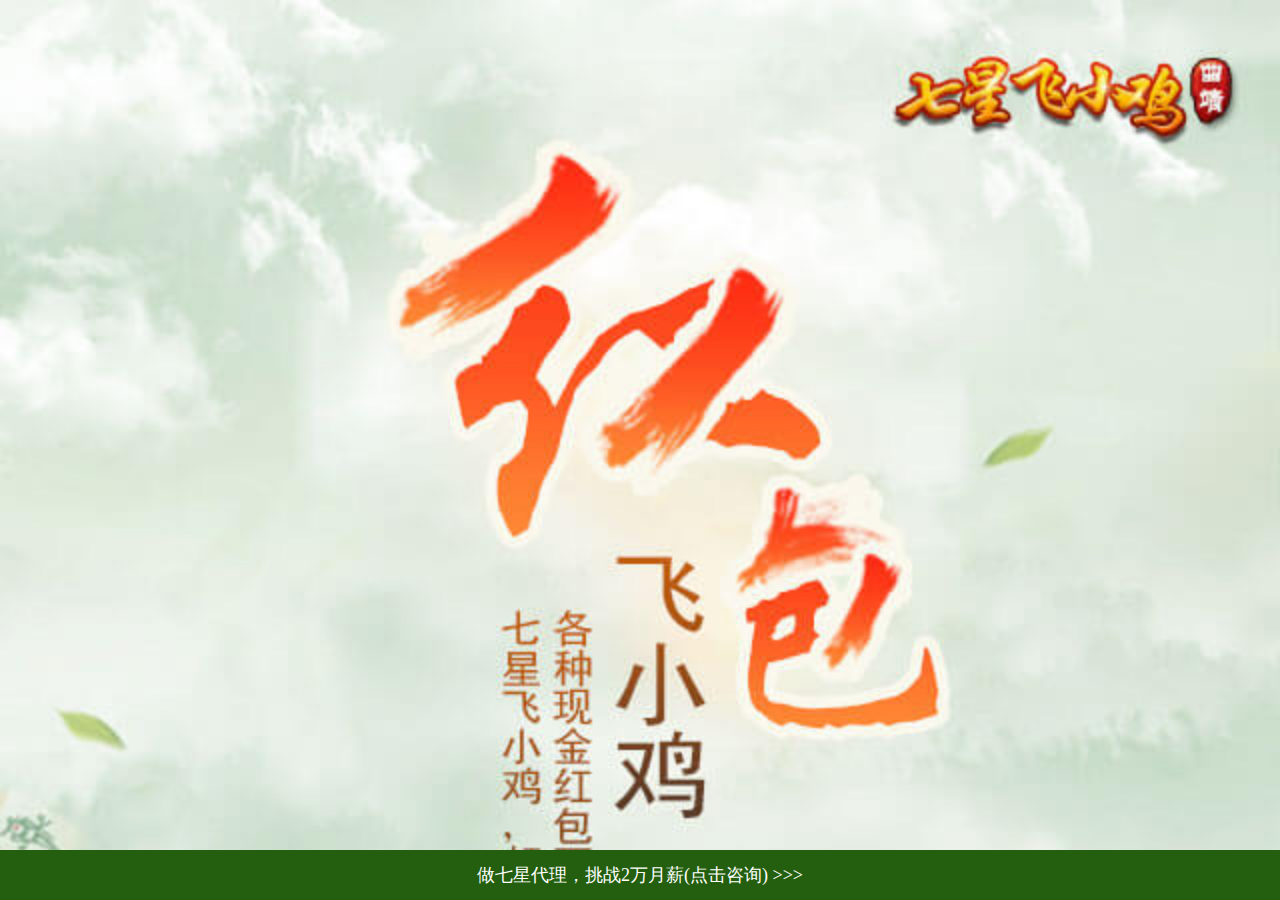
<file: fxj_download/index.html>
<!DOCTYPE html>
<html lang="en">

<head>
    <meta charset="UTF-8">
    <meta http-equiv="pragma" content="no-cache">
    <meta http-equiv="expires" content="0">
    <meta http-equiv="X-UA-Compatible" content="IE=edge,chrome=1">
    <meta name="viewport" content="initial-scale=1, maximum-scale=1, minimum-scale=1, user-scalable=no" />
    <meta name="apple-mobile-web-app-capable" content="yes" />
    <meta name="full-screen" content="yes">
    <meta name="x5-fullscreen" content="true">
    <meta name="browsermode" content="application">
    <meta name="x5-page-mode" content="app">
    <meta name="renderer" content="webkit">
    <META HTTP-EQUIV="Cache-Control" CONTENT="no-cache">
    <meta id="metaDescription" name="description" content="七星飞小鸡游戏下载">
    <meta name="keywords" content="七星飞小鸡游戏下载">
    <title>七星飞小鸡游戏下载</title>
    <link rel="stylesheet" href="css/style.css">
    <link rel="stylesheet" href="css/leaves.css" type="text/css" media="screen" charset="utf-8">
    <!-- 先引进sea.js -->
    <script src="js/sea.js" type="text/javascript" charset="utf-8"></script>
</head>

<body>
    <div class="main">
        <div class="btn page_xz"><img src="img/btn.png" alt="游戏下载"></div>
        <div id="leafContainer"></div>
        <a href="http://120.24.180.65/sy/down/fxj_agent//agentPage.html" class="agentLJ">做七星代理，挑战2万月薪(点击咨询)&nbsp;<span class='agentAni'>>>></span> </a>
    </div>
</body>
<script>
// 加载入口模块
seajs.use("indexa");
</script>

</html>
</file>
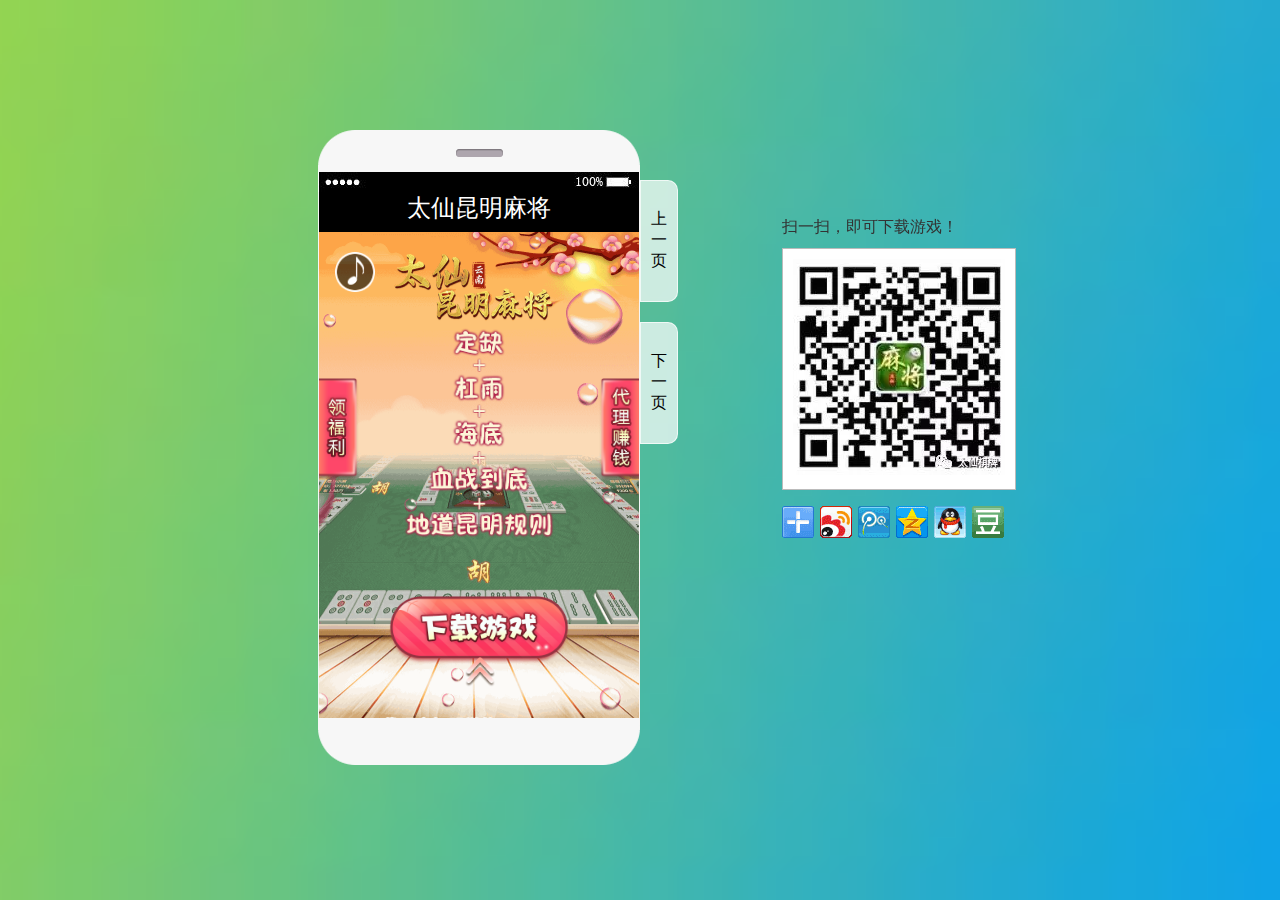
<file: tx_download/index.html>
<!doctype html>
<html lang="en">
    
    <head>
        <meta charset="UTF-8">
        <meta http-equiv="pragma" content="no-cache">
        <meta http-equiv="expires" content="0">
        <meta http-equiv="X-UA-Compatible" content="IE=edge,chrome=1">
        <meta id="metaDescription" name="description" content="太仙昆明麻将" />
        <meta name="keywords" content="太仙昆明麻将" />
        <META HTTP-EQUIV="Cache-Control" CONTENT="no-store, must-revalidate">
        <meta id="MobileViewport" name="viewport" content="width=320, initial-scale=1, maximum-scale=1, user-scalable=no"
        servergenerated="true">
        <meta name="apple-mobile-web-app-capable" content="yes" />
        <meta name="full-screen" content="yes">
        <meta name="x5-fullscreen" content="true">
        <meta name="browsermode" content="application">
        <meta name="x5-page-mode" content="app">
        <meta name="renderer" content="webkit">
        <title>
           微信约战~~这个“太仙昆明麻将”有点味！
        </title>
        <link rel="shortcut icon" href="./images/title.jpg" type="image/x-icon">
        <link rel="stylesheet" type="text/css" href="./style/style.css">
        <link rel="stylesheet" type="text/css" href="./style/sharestyle.css">
        <link rel="stylesheet" type="text/css" href="./style/share_style0_32.css">
        <link rel="stylesheet" type="text/css" href="./style/share_popup.css">
        <script type="text/javascript" src="./js/jquery-1.9.1.min.js"></script>
        <script type="text/javascript" src="./js/index.js"></script>
        <script src="./js/share.js"></script>
        <script type="text/javascript">
            var _hmt = _hmt || [];
            (function() {
                var hm = document.createElement("script");
                hm.src = "https://hm.baidu.com/hm.js?b1cddde7c4933375763b0b5ca1932b44";
                var s = document.getElementsByTagName("script")[0];
                s.parentNode.insertBefore(hm, s);
            })();
        </script>
         <div style="position: absolute;opacity: 0;filter: alpha(opacity=0); ">
        <img src="./images/title.jpg" alt="小图标">
    </div>
    </head>
    
    <body>
        <div id="ppitest" style="width:1in;visible:hidden;padding:0px">
        </div>
        <div class="content">
            <div class="phonebox">
                <div id="code">
                    <div>
                        扫一扫，即可下载游戏！
                    </div>
                    <div style="text-align: center;background:#fff;padding: 10px;" id="codeImg">
                        <img src="./images/ewm.png" alt="二维码">
                        </canvas>
                    </div>
                    <div id="view_share" class="bdsharebuttonbox bdshare-button-style0-32"
                    data-bd-bind="1494224306591">
                        <a href="#" class="bds_more" data-cmd="more">
                        </a>
                        <a href="#" class="bds_tsina" data-cmd="tsina" title="分享到新浪微博">
                        </a>
                        <a href="#" class="bds_tqq" data-cmd="tqq" title="分享到腾讯微博">
                        </a>
                        <a href="#" class="bds_qzone" data-cmd="qzone" title="分享到QQ空间">
                        </a>
                        <a href="#" class="bds_sqq" data-cmd="sqq" title="分享到QQ好友">
                        </a>
                        <a href="#" class="bds_douban" data-cmd="douban" title="分享到豆瓣网">
                        </a>
                    </div>
                </div>
                <div class="top">
                </div>
                <div class="phone_menubar">
                </div>
                <div class="scene_title_baner">
                    <div class="scene_title">
                        太仙昆明麻将
                    </div>
                </div>
                <div class="main">
                    <div id="music_player" class="disc">
                        <audio autoplay="autoplay" id="myaudio">
                            <source src="./happy_mj.mp3">
                            </source>
                            <source src="./happy_mj.ogg">
                            </source>
                            你的浏览器不支持该音频！
                        </audio>
                    </div>
                    <div class="loading">
                        <div id="loading">
                            <img src="./images/loadbg.gif">
                        </div>
                    </div>
                    <div id="all_page">
                        <img src="./images/btn01_arrow.png">
                        <div class="page_fixed" id="fix_left">
                            <img src="./images/award.png" alt="领福利">
                        </div>
                        <div class="page_fixed" id="fix_right">
                            <img src="./images/agent.png" alt="代理赚钱">
                        </div>
                        <div class="page_fixed_content" id="fix_left_content" src="./images/mh_right_bg.png">
                            <div class="close">
                            </div>
                            <div class="hand_note">
                            </div>
                            <div class="text" >
                                <p>
                                    微信群主完成任务可领
                                    <strong>
                                        18-88元红包
                                    </strong>
                                </p>
                                <p>
                                    天胡即奖玩家88元红包，所在微信群主
                                    <strong>
                                        66元红包
                                    </strong>
                                </p>
                                <p>
                                    发现bug奖励
                                    <strong>
                                        红包10元/钻石
                                    </strong>
                                </p>
                                <p>
                                    朋友圈分享本链接，集齐20赞，并保留1天，即奖
                                    <strong>
                                        5元红包
                                    </strong>
                                </p>
                                <p>
                                    【领取请联系客服微信：
                                    <strong class="text_decra" id="kfwx">
                                        TX88QP
                                    </strong>
                                    】
                                     <button class="copy" data-clipboard-text="TX88QP" >复制微信</button> 
                                </p>
                                <p>
                                    【加玩家q群：
                                    <strong class="text_decra">
                                        123456
                                    </strong>
                                    找牌友，领福利】
                                </p>
                            </div>
                        </div>
                        <div class="page_fixed_content" id="fix_right_content" src="./images/mh_right_bg.png">
                            <div class="close">
                            </div>
                            <div class="hand_note">
                            </div>
                            <div class="text">
                                <strong>
                                    加盟代理，发呆也能赚钱
                                </strong>
                                <br>
                                <br>
                                <span>
                                    建微信群
                                </span>
                                <span class="jt_img">
                                </span>
                                <span>
                                    申请代理(超低价买钻石)
                                </span>
                                <span class="jt_img">
                                </span>
                                <span>
                                    销售钻石
                                </span>
                                <span class="jt_img">
                                </span>
                                <span>
                                    月入上万(做的一般月入3000+)
                                </span>
                                <br>
                                <br>
                                <span style="background-color:rgba(0,0,0,0);">
                                    【公测期间，代理不设门槛，详情联系官方微信：
                                    <strong class="text_decra" id="gfwx">
                                        TX66QP
                                    </strong>
                                    】
                                </span>
                              
                                <button class="copy" data-clipboard-text="TX66QP" data-clipboard-action="copy">复制微信</button> 
                                </p>

                            </div>
                        </div>
                        <div class="page current_page" id="page1">
                            <div class="page_title" id="page1_title">
                            </div>
                            <a class="page_xz" href="#"></a>
                        </div>
                        <div class="page" id="page2">
                            <div class="page_title" id="page2_title">
                            </div>
                             <a class="page_xz" href="#"></a>
                        </div>
                        <div class="page" id="page3">
                            <div class="page_title" id="page3_title">
                            </div>
                             <a class="page_xz" href="#"></a>
                        </div>
                        <div class="page" id="page4">
                            <div class="page_title" id="page4_title">
                            </div>
                             <a class="page_xz" href="#"></a>
                        </div>
                    </div>
                </div>
                <div class="bottom">
                </div>
            </div>
            <div class="page_button">
                <div class="pre_button">
                    上一页
                </div>
                <div class="next_button">
                    下一页
                </div>
            </div>
        </div>
        <div class="bdshare_popup_box" id="bdSharePopup_1494225134444box" style="width: 226px; top: 524.5px; left: 576.609px; display: none;">
            <div class="bdshare_popup_top">
                分享到
            </div>
            <ul class="bdshare_popup_list">
                <li>
                    <a href="#" onclick="return false;" class="popup_mshare" data-cmd="mshare">
                        一键分享
                    </a>
                </li>
                <li>
                    <a href="#" onclick="return false;" class="popup_qzone" data-cmd="qzone">
                        QQ空间
                    </a>
                </li>
                <li>
                    <a href="#" onclick="return false;" class="popup_tsina" data-cmd="tsina">
                        新浪微博
                    </a>
                </li>
                <li>
                    <a href="#" onclick="return false;" class="popup_bdysc" data-cmd="bdysc">
                        百度云收藏
                    </a>
                </li>
                <li>
                    <a href="#" onclick="return false;" class="popup_weixin" data-cmd="weixin">
                        微信
                    </a>
                </li>
                <li>
                    <a href="#" onclick="return false;" class="popup_renren" data-cmd="renren">
                        人人网
                    </a>
                </li>
                <li>
                    <a href="#" onclick="return false;" class="popup_tqq" data-cmd="tqq">
                        腾讯微博
                    </a>
                </li>
                <li>
                    <a href="#" onclick="return false;" class="popup_bdxc" data-cmd="bdxc">
                        百度相册
                    </a>
                </li>
                <li>
                    <a href="#" onclick="return false;" class="popup_kaixin001" data-cmd="kaixin001">
                        开心网
                    </a>
                </li>
                <li>
                    <a href="#" onclick="return false;" class="popup_tqf" data-cmd="tqf">
                        腾讯朋友
                    </a>
                </li>
                <li>
                    <a href="#" onclick="return false;" class="popup_tieba" data-cmd="tieba">
                        百度贴吧
                    </a>
                </li>
                <li>
                    <a href="#" onclick="return false;" class="popup_douban" data-cmd="douban">
                        豆瓣网
                    </a>
                </li>
                <li>
                    <a href="#" onclick="return false;" class="popup_bdhome" data-cmd="bdhome">
                        百度新首页
                    </a>
                </li>
                <li>
                    <a href="#" onclick="return false;" class="popup_sqq" data-cmd="sqq">
                        QQ好友
                    </a>
                </li>
                <li>
                    <a href="#" onclick="return false;" class="popup_thx" data-cmd="thx">
                        和讯微博
                    </a>
                </li>
                <li>
                    <a href="#" onclick="return false;" class="popup_ibaidu" data-cmd="ibaidu">
                        百度中心
                    </a>
                </li>
            </ul>
            <div class="bdshare_popup_bottom">
                <a href="#" onclick="return false;" class="popup_more" data-cmd="more"
                target="_blank;">
                    更多...
                </a>
            </div>
        </div>
        <iframe frameborder="0" class="bdshare_dialog_bg" style="top: 280px; left: 333px; display:none;">
        </iframe>
        <div class="bdshare_dialog_box" style="top: 280px; left: 333px; display: none;">
            <div class="bdshare_dialog_top">
                <a class="bdshare_dialog_close" href="#" onclick="return false;" title="关闭">
                </a>
                分享到
            </div>
            <ul class="bdshare_dialog_list">
                <li>
                    <a href="#" onclick="return false;" class="popup_mshare" data-cmd="mshare">
                        一键分享
                    </a>
                </li>
                <li>
                    <a href="#" onclick="return false;" class="popup_qzone" data-cmd="qzone">
                        QQ空间
                    </a>
                </li>
                <li>
                    <a href="#" onclick="return false;" class="popup_tsina" data-cmd="tsina">
                        新浪微博
                    </a>
                </li>
                <li>
                    <a href="#" onclick="return false;" class="popup_bdysc" data-cmd="bdysc">
                        百度云收藏
                    </a>
                </li>
                <li>
                    <a href="#" onclick="return false;" class="popup_weixin" data-cmd="weixin">
                        微信
                    </a>
                </li>
                <li>
                    <a href="#" onclick="return false;" class="popup_renren" data-cmd="renren">
                        人人网
                    </a>
                </li>
                <li>
                    <a href="#" onclick="return false;" class="popup_tqq" data-cmd="tqq">
                        腾讯微博
                    </a>
                </li>
                <li>
                    <a href="#" onclick="return false;" class="popup_bdxc" data-cmd="bdxc">
                        百度相册
                    </a>
                </li>
                <li>
                    <a href="#" onclick="return false;" class="popup_kaixin001" data-cmd="kaixin001">
                        开心网
                    </a>
                </li>
                <li>
                    <a href="#" onclick="return false;" class="popup_tqf" data-cmd="tqf">
                        腾讯朋友
                    </a>
                </li>
                <li>
                    <a href="#" onclick="return false;" class="popup_tieba" data-cmd="tieba">
                        百度贴吧
                    </a>
                </li>
                <li>
                    <a href="#" onclick="return false;" class="popup_douban" data-cmd="douban">
                        豆瓣网
                    </a>
                </li>
                <li>
                    <a href="#" onclick="return false;" class="popup_bdhome" data-cmd="bdhome">
                        百度新首页
                    </a>
                </li>
                <li>
                    <a href="#" onclick="return false;" class="popup_sqq" data-cmd="sqq">
                        QQ好友
                    </a>
                </li>
                <li>
                    <a href="#" onclick="return false;" class="popup_thx" data-cmd="thx">
                        和讯微博
                    </a>
                </li>
                <li>
                    <a href="#" onclick="return false;" class="popup_ibaidu" data-cmd="ibaidu">
                        百度中心
                    </a>
                </li>
                <li>
                    <a href="#" onclick="return false;" class="popup_meilishuo" data-cmd="meilishuo">
                        美丽说
                    </a>
                </li>
                <li>
                    <a href="#" onclick="return false;" class="popup_mogujie" data-cmd="mogujie">
                        蘑菇街
                    </a>
                </li>
                <li>
                    <a href="#" onclick="return false;" class="popup_diandian" data-cmd="diandian">
                        点点网
                    </a>
                </li>
                <li>
                    <a href="#" onclick="return false;" class="popup_huaban" data-cmd="huaban">
                        花瓣
                    </a>
                </li>
                <li>
                    <a href="#" onclick="return false;" class="popup_duitang" data-cmd="duitang">
                        堆糖
                    </a>
                </li>
                <li>
                    <a href="#" onclick="return false;" class="popup_hx" data-cmd="hx">
                        和讯
                    </a>
                </li>
                <li>
                    <a href="#" onclick="return false;" class="popup_fx" data-cmd="fx">
                        飞信
                    </a>
                </li>
                <li>
                    <a href="#" onclick="return false;" class="popup_youdao" data-cmd="youdao">
                        有道云笔记
                    </a>
                </li>
                <li>
                    <a href="#" onclick="return false;" class="popup_sdo" data-cmd="sdo">
                        麦库记事
                    </a>
                </li>
                <li>
                    <a href="#" onclick="return false;" class="popup_qingbiji" data-cmd="qingbiji">
                        轻笔记
                    </a>
                </li>
                <li>
                    <a href="#" onclick="return false;" class="popup_people" data-cmd="people">
                        人民微博
                    </a>
                </li>
                <li>
                    <a href="#" onclick="return false;" class="popup_xinhua" data-cmd="xinhua">
                        新华微博
                    </a>
                </li>
                <li>
                    <a href="#" onclick="return false;" class="popup_mail" data-cmd="mail">
                        邮件分享
                    </a>
                </li>
                <li>
                    <a href="#" onclick="return false;" class="popup_isohu" data-cmd="isohu">
                        我的搜狐
                    </a>
                </li>
                <li>
                    <a href="#" onclick="return false;" class="popup_yaolan" data-cmd="yaolan">
                        摇篮空间
                    </a>
                </li>
                <li>
                    <a href="#" onclick="return false;" class="popup_wealink" data-cmd="wealink">
                        若邻网
                    </a>
                </li>
                <li>
                    <a href="#" onclick="return false;" class="popup_ty" data-cmd="ty">
                        天涯社区
                    </a>
                </li>
                <li>
                    <a href="#" onclick="return false;" class="popup_iguba" data-cmd="iguba">
                        股吧
                    </a>
                </li>
                <li>
                    <a href="#" onclick="return false;" class="popup_fbook" data-cmd="fbook">
                        Facebook
                    </a>
                </li>
                <li>
                    <a href="#" onclick="return false;" class="popup_twi" data-cmd="twi">
                        Twitter
                    </a>
                </li>
                <li>
                    <a href="#" onclick="return false;" class="popup_linkedin" data-cmd="linkedin">
                        linkedin
                    </a>
                </li>
                <li>
                    <a href="#" onclick="return false;" class="popup_h163" data-cmd="h163">
                        网易热
                    </a>
                </li>
                <li>
                    <a href="#" onclick="return false;" class="popup_evernotecn" data-cmd="evernotecn">
                        印象笔记
                    </a>
                </li>
                <li>
                    <a href="#" onclick="return false;" class="popup_copy" data-cmd="copy">
                        复制网址
                    </a>
                </li>
                <li>
                    <a href="#" onclick="return false;" class="popup_print" data-cmd="print">
                        打印
                    </a>
                </li>
            </ul>
            <div class="bdshare_dialog_bottom">
                <a href="http://share.baidu.com/" target="_blank;">
                    百度分享
                </a>
            </div>
        </div>
        <script type="text/javascript" src="./js/clipboard.min.js">
        </script>
        <script type="text/javascript">
            var baseUrl = "";
            var ORIGINAL_URL = location.href;
            var CDNURL = "http://" + window.location.host + baseUrl + "/";
            var PREFIX_URL = "http://" + window.location.host + baseUrl + "/";
            var PREFIX_FILE_HOST = "http://" + CDNURL;
            var USER_FILE_HOST = "http://" + CDNURL;
            var CLIENT_CDN = "./images/";
            var clientWidth = document.documentElement.clientWidth;
            var INTERVAL_OBJ = {};
 // 复制功能
  $(function() {
    var clipboard = new Clipboard('.copy');
    clipboard.on('success', function(e) {
      if (isAndroid()&&isQQBrower()&&isQQ()) {

          alert("该浏览器版本不支持该功能，请手动实现！");

      } else {
        alert("复制成功！粘贴即可");
        console.log(e);
        e.clearSelection();
      }
    });

    clipboard.on('error', function(e) {
      alert("该浏览器版本不支持该功能，请手动实现！");
    });
   
     function isQQBrower() {
      var a = navigator.userAgent;
      return a.indexOf('MQQBrowser') > -1 ? !0 : !1;
    };
   function isAndroid() {
      var a = navigator.userAgent,
        b = (navigator.appVersion, a.indexOf("Android") > -1 || a.indexOf("Linux") > -1);
      return b;
    };
     function isQQ() {
      var a = navigator.userAgent;
      return a.match(/QQ\//i) == "QQ/" ? !0 : !1;
    }
  });
        </script>
         <script type="text/javascript">var cnzz_protocol = (("https:" == document.location.protocol) ? " https://" : " http://");document.write(unescape("%3Cspan style='display:none;' id='cnzz_stat_icon_1261960863'%3E%3C/span%3E%3Cscript src='" + cnzz_protocol + "s19.cnzz.com/z_stat.php%3Fid%3D1261960863 ' type='text/javascript'%3E%3C/script%3E"));</script>
    </body>

</html>
</file>
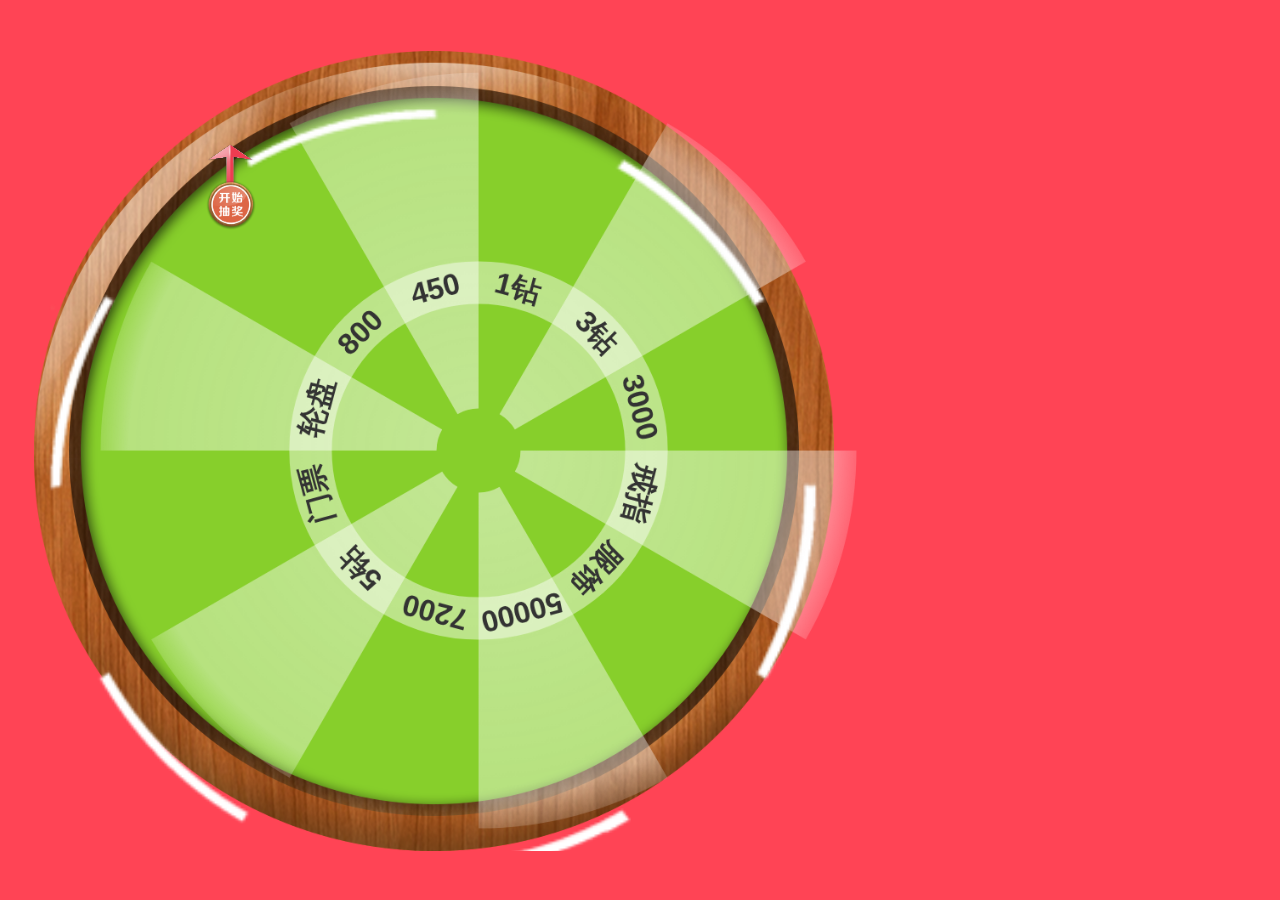
<file: zp/index.html>
<!DOCTYPE html>
<html lang="en">

<head>
     <meta charset="UTF-8">
    <meta http-equiv="pragma" content="no-cache">
    <meta http-equiv="expires" content="0">
    <meta http-equiv="X-UA-Compatible" content="IE=edge,chrome=1">
    <meta name="viewport" content="initial-scale=1, maximum-scale=1, minimum-scale=1, user-scalable=no" />
    <meta name="apple-mobile-web-app-capable" content="yes" />
    <meta name="full-screen" content="yes">
    <meta name="x5-fullscreen" content="true">
    <meta name="browsermode" content="application">
    <meta name="x5-page-mode" content="app">
    <meta name="renderer" content="webkit">
    <META HTTP-EQUIV="Cache-Control" CONTENT="no-cache">
    <meta id="metaDescription" name="description" content="太仙昆明麻将抽奖环节">
    <meta name="keywords" content="太仙昆明麻将，抽奖">
    <title>太仙昆明麻将幸运大转盘抽奖活动</title>
    <link rel="stylesheet" href="css/style.css" type="text/css" />
    <script src='js/index.js'></script>
</head>

<body>
<div class="zpbj"><img src="images/zp.png" alt='轉盤背景'></div>
<div class="pointer"><img src="images/point.png" alt="指针">
<img src="images/ww.png" alt="箭头" style='position: absolute;top:-36px;left:0;z-index: -1;'>

</div>
<div class="content" id='content'>
 <canvas id="myCanvas" width=900 height=900 ></canvas>
 <canvas id="turtuleAnimate" width=900 height=900 ></canvas>
</div>

</body>
</html>
</file>
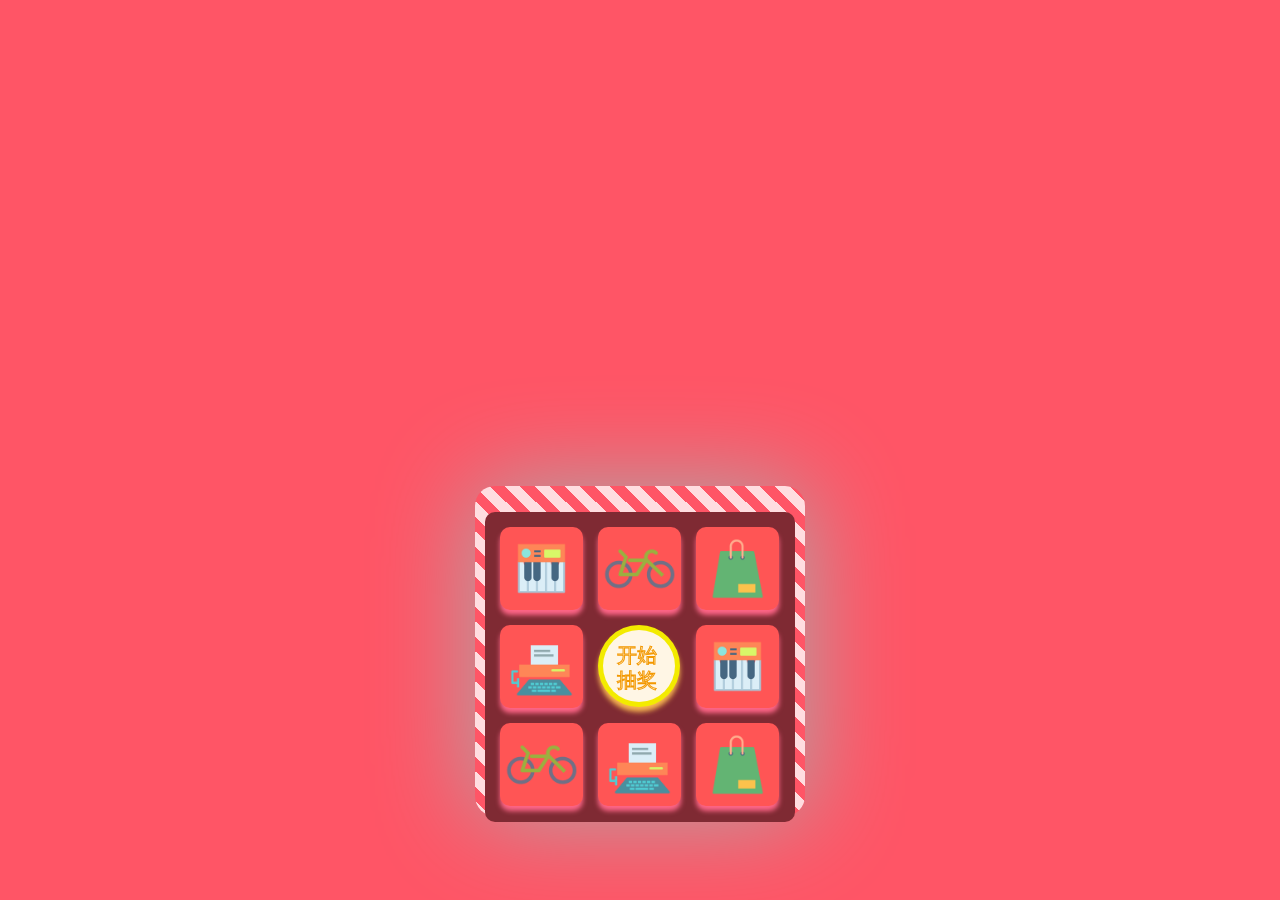
<file: jiugg/light.html>
<!DOCTYPE html>
<html lang="en">

<head>
    <meta charset="UTF-8">
    <meta http-equiv="pragma" content="no-cache">
    <meta http-equiv="expires" content="0">
    <meta http-equiv="X-UA-Compatible" content="IE=edge,chrome=1">
    <meta name="viewport" content="initial-scale=1, maximum-scale=1, minimum-scale=1, user-scalable=no" />
    <meta name="apple-mobile-web-app-capable" content="yes" />
    <meta name="full-screen" content="yes">
    <meta name="x5-fullscreen" content="true">
    <meta name="browsermode" content="application">
    <meta name="x5-page-mode" content="app">
    <meta name="renderer" content="webkit">
    <META HTTP-EQUIV="Cache-Control" CONTENT="no-cache">
    <meta id="metaDescription" name="description" content="太仙昆明麻将抽奖环节">
    <meta name="keywords" content="太仙昆明麻将，抽奖">
    <title>闪灯效果</title>
    <link rel="stylesheet" href="css/style.css">
</head>

<body>
    <div class="light" id='animateAll'>
        <ul>
            <li class='active active0'></li>
            <li class='active active1'></li>
            <li class='active active2'></li>
            <li class='active active7'></li>
            <li id='action'></li>
            <li class='active active3'></li>
            <li class='active active6'></li>
            <li class='active active5'></li>
            <li class='active active4'></li>
        </ul>
    </div>
    <canvas id='myCanvas' width="310" height="310">
    </canvas>
    <script src='./js/index.js'> </script>
</body>

</html>
</file>
<file: fxj_download/css/style.css>
html,
body,
div,
span,
a,
{
    margin: 0;
    padding: 0;
}
a{
    text-decoration: none;
    color: #fff;
}

html {
    font-size: 12px;
overflow: hidden;
    color: #fff;
}

img {
    width: 100%;
    height: 100%;
}

html>body {
    width: 100%;
    height: 100%;
    position: absolute;
    top:0;
    left:0;
    z-index: -100;
    margin:0;
   overflow: hidden;
    background-color: transparent;
}
/*横屏*/
body.landscape:before
{
    font-size: 1.375rem;

    position: absolute;
    z-index: 9999;
    top: 0;
    right: 0;
    bottom: 0;
    left: 0;

    width: 100%;
    height: 100%;
    padding-top: 15%;

    content: '为了更好的体验，请使用竖屏浏览';
    text-align: center;
    letter-spacing: 1px;

    color: #eee;
    background-color: rgba(205,29,40,1);
}
body.landscape:after
{
    position: absolute;
    z-index: 10000;
    top: 30%;
    right: 0;
    left: 0;

    width: 4.625rem;
    height: 6.875rem;
    margin: auto;

    content: '';
    -webkit-transform: rotate(-90deg);
       -moz-transform: rotate(-90deg);
        -ms-transform: rotate(-90deg);
         -o-transform: rotate(-90deg);
            transform: rotate(-90deg);
    -webkit-animation: tablet 1.6s ease-out infinite alternate;
       -moz-animation: tablet 1.6s ease-out infinite alternate;
        -ms-animation: tablet 1.6s ease-out infinite alternate;
         -o-animation: tablet 1.6s ease-out infinite alternate;
            animation: tablet 1.6s ease-out infinite alternate;

    background: url(../img/rotate.png) 0 0 no-repeat;
    background-size: 100%;
}
@-webkit-keyframes tablet
{
    0%
    {
        -webkit-transform: rotate(-90deg);
    }

    100%
    {
        -webkit-transform: rotate(-90deg);
    }
}

@-moz-keyframes tablet
{
    0%
    {
        -moz-transform: rotate(-90deg);
    }

    100%
    {
        -moz-transform: rotate(90deg);
    }
}

@keyframes tablet
{
    0%
    {
        transform: rotate(-90deg);
    }
    100%
    {
        transform: rotate(90deg);
    }
}
.main {
    width: 100%;
    height: 100%;
    position: absolute;
     background: url('../img/bg.jpg') no-repeat;
    background-size: cover;
     z-index: -1;
    box-sizing: border-box;
    top:0;
    left: 0;
    overflow: hidden;
}
.main>.btn {
    width: 14.7rem;
    height: 6rem;
    margin: 0 auto;
    margin-top: 350px;
}

.main>.agentLJ {
    display: block;
    width: 100%;
    height: 50px;
    text-align: center;
    line-height: 50px;
    font-size: 18px;
    color:#fff;
    background-color: #235f0e;
    position: absolute;
    bottom: 0;
    left: 0;
}

.agentLJ>.agentAni{
    display: inline-block;
      -webkit-animation: start 1.5s infinite ease-in-out;
        -moz-animation: start 1.5s infinite ease-in-out;
        -ms-animation: start 1.5s infinite ease-in-out;
        -o-animation: start 1.5s infinite ease-in-out;
        animation: start 1.5s infinite ease-in-out;
}

@-webkit-keyframes start {
      0%,
        30% {
            transform: translate(-10px, 0);
            opacity: 0;
        }
        60% {
            transform: translate(0, 0);
            opacity: 1;
        }
        100% {
            transform: translate(8px, 0);
            opacity: 0;
        }
    }
    @-moz-keyframes start {
      0%,
        30% {
            transform: translate(-10px, 0);
            opacity: 0;
        }
        60% {
            transform: translate(0, 0);
            opacity: 1;
        }
        100% {
            transform: translate(8px, 0);
            opacity: 0;
        }
    }
@keyframes start {
        0%,
        30% {
            transform: translate(-10px, 0);
            opacity: 0;
        }
        60% {
            transform: translate(0, 0);
            opacity: 1;
        }
        100% {
            transform: translate(8px, 0);
            opacity: 0;
        }
    }
@media  screen and ( min-width: 320px){
.main>.btn {
    margin-top: 285px;
}
@media  screen and ( min-width: 360px){
.main>.btn {
    margin-top: 330px;
}
@media  screen and ( min-width: 375px){
.main>.btn {
    margin-top: 340px;
}
@media  screen and ( min-width: 412px){
.main>.btn {
    margin-top: 380px;
}
@media  screen and ( min-width: 414px){
.main>.btn {
    margin-top: 380px;
}
}
@media  screen and ( min-width: 435px){
.main>.btn {
    margin-top: 410px;
}
}
@media  screen and ( min-width: 600px){
.main>.btn {
    margin-top: 550px;
}
}
@media  screen and ( min-width: 768px){
.main>.btn {
    margin-top: 650px;
}
}
@media  screen and ( min-width: 800px)
{
    .main > .btn
    {
        margin-top: 700px;
    }
}
@media  screen and ( min-width: 1000px)
{
    .main > .btn
    {
        margin-top: 900px;
    }
}
</file>
<file: fxj_download/css/leaves.css>
.main > #leafContainer
{
    position: absolute;
    z-index: -1;
    top: 0;
    right: 0;

    width: 100%;
    height: 100%;
}
#leafContainer > div
{
    position: absolute;

    width: 100px;
    height: 100px;

    -webkit-animation-timing-function: linear, ease-in;
    -webkit-animation-iteration-count: infinite, infinite;
    -webkit-animation-direction: normal, normal;
}

#leafContainer > div > img
{
    position: absolute;

    width: 20px;
    height: 20px;

    -webkit-transform-origin: 50% -100%;
    -webkit-animation-timing-function: ease-in-out;
    -webkit-animation-iteration-count: infinite;
    -webkit-animation-direction: alternate;
}
@-webkit-keyframes fade
{
    0%
    {
        opacity: 1;
    }
    95%
    {
        opacity: 1;
    }
    100%
    {
        opacity: 0;
    }
}
@-webkit-keyframes drop
{
    0%
    {
        -webkit-transform: translate(0px, -50px);
    }
    /* Move a leaf to 600 pixels in the y-axis at the end of the animation */
    100%
    {
        -webkit-transform: translate(0px, 650px);
    }
}

/* Rotates a leaf from -50 to 50 degrees in 2D space */
@-webkit-keyframes clockwiseSpin
{
    0%
    {
        -webkit-transform: rotate(-50deg);
    }
    /*  Rotate a leaf by 50 degrees in 2D space at the end of the animation */
    100%
    {
        -webkit-transform: rotate(50deg);
    }
}


/* Flips a leaf and rotates it from 50 to -50 degrees in 2D space */
@-webkit-keyframes counterclockwiseSpinAndFlip
{
    /* Flip a leaf and rotate it by 50 degrees in 2D space at the start of the animation */
    0%
    {
        -webkit-transform: scale(-1, 1) rotate(50deg);
    }
    /* Flip a leaf and rotate it by -50 degrees in 2D space at the end of the animation */
    100%
    {
        -webkit-transform: scale(-1, 1) rotate(-50deg);
    }
}
</file>
<file: tx_download/style/style.css>
div,
body,
html,
a,
img,
audio,
source,
ul,
li,
a
{
    margin: 0;
    padding: 0;

    border: none;
    outline: 0;

    -webkit-tap-highlight-color: rgba(0, 0, 0, 0);
}
ul,
li
{
    list-style: none;
}
img
{
    max-width: 100%;
    height: auto;
}
html
{
    font-family: 'Microsoft Yahei';
    font-size: 16px;

    width: 100%;
    height: 100%;
}
body
{
    overflow: hidden;

    width: 100%;
    height: 100%;

    background: url('../images/reg_bg.jpg') no-repeat 50% 80%;
    background-size: cover;
}
audio
{
    color: #fff;
}
body > .content
{
    position: absolute;
    top: 50%;
    left: 35%;
    /*width: 100%;
    height: 100%;*/

    overflow: hidden;

    width: 100%;
    height: 40.0625rem;
    margin-top: -20rem;
    margin-left: -8.125rem;
}


/*横屏*/
body.landscape:before
{
    font-size: 22px;

    position: absolute;
    z-index: 9999;
    top: 0;
    right: 0;
    bottom: 0;
    left: 0;

    width: 100%;
    height: 100%;
    padding-top: 15%;

    content: '为了更好的体验，请使用竖屏浏览';
    text-align: center;
    letter-spacing: 1px;

    color: #eee;
    background: #fe5c68;
}
body.landscape:after
{
    position: absolute;
    z-index: 10000;
    top: 50%;
    right: 0;
    left: 0;

    width: 74px;
    height: 110px;
    margin: auto;

    content: '';
    -webkit-transform: rotate(-90deg);
       -moz-transform: rotate(-90deg);
        -ms-transform: rotate(-90deg);
         -o-transform: rotate(-90deg);
            transform: rotate(-90deg);
    -webkit-animation: tablet 1.6s ease-out infinite alternate;
       -moz-animation: tablet 1.6s ease-out infinite alternate;
        -ms-animation: tablet 1.6s ease-out infinite alternate;
         -o-animation: tablet 1.6s ease-out infinite alternate;
            animation: tablet 1.6s ease-out infinite alternate;

    background: url(../images/rotate.png) 0 0 no-repeat;
    background-size: 100%;
}
@-webkit-keyframes tablet
{
    0%
    {
        -webkit-transform: rotate(-90deg);
    }

    100%
    {
        -webkit-transform: rotate(-90deg);
    }
}

@-moz-keyframes tablet
{
    0%
    {
        -moz-transform: rotate(-90deg);
    }

    100%
    {
        -moz-transform: rotate(90deg);
    }
}

@keyframes tablet
{
    0%
    {
        transform: rotate(-90deg);
    }
    100%
    {
        transform: rotate(90deg);
    }
}
/*上一页、下一页按钮*/
.content > .page_button
{
    float: left;

    width: 2.375rem;
}
.page_button > div
{
    font-size: 1rem;

    width: 1.25rem;
    height: 5.75rem;
    padding: 1.75rem .5rem 0 .5rem;

    cursor: pointer;
    text-align: center;

    border: 1px solid rgba(255,255,255,.7);
    -webkit-border-radius: 0 10px 10px 0;
       -moz-border-radius: 0 10px 10px 0;
            border-radius: 0 10px 10px 0;
    background-color: rgba(255,255,255,.7);

        -ms-border-radius: 0 10px 10px 0;
         -o-border-radius: 0 10px 10px 0;
}
.page_button > div:hover
{
    cursor: pointer;

    color: #fff;
    border: 1px solid #2096f9;
    background-color: #5ae;
}
.page_button > .pre_button
{
    margin-top: 50px;
}
.page_button > .next_button
{
    margin-top: 20px;
}

/*手机模板样式*/
.content > .phonebox
{
    float: left;

    width: 20.125rem;
    height: 100%;
}
.phonebox > .top
{
    width: 100%;
    height: 42px;

    background: url('../images/phone_top.png') no-repeat;
    background-size: 100%;
}
.phonebox > .bottom
{
    width: 100%;
    height: 47px;

    background: url('../images/phone_bottom.png') no-repeat;
    background-size: 100%;
}
.phonebox > .phone_menubar
{
    width: 100%;
    height: 20px;

    background: url('../images/phonetitle1.jpg') no-repeat;
    background-size: 100%;
}
.phonebox > .scene_title_baner
{
    font-size: 1.5rem;

    width: 20rem;
    height: 40px;

    text-align: center;

    color: #fff;
    border-right: 1px solid #f6f6f6;
    border-left: 1px solid #f6f6f6;
    background-color: #000;
}
.phonebox > .scene_title_baner > .scene_title
{
    overflow: hidden;

    width: 70%;
    margin: 0 auto;

    white-space: nowrap;
    text-overflow: ellipsis;
}
.phonebox > .main
{
    position: relative;

    width: 20rem;
    height: 100%;

    border-right: 1px solid #f6f6f6;
    border-left: 1px solid #f6f6f6;
}


/*音乐播放器*/

.main > #music_player
{
    position: absolute;
    z-index: 5;
    top: 20px;
    left: 1rem;

    width: 2.5rem;
    height: 2.5rem;
}
#music_player.stop
{
    background: url('../images/music_off.png');
    background-size: 100%;
}
#music_player.disc
{
    -webkit-animation: music_disc 4s linear infinite;
            animation: music_disc 4s linear infinite;

    background: url('../images/music_on.png');
    background-size: 100%;
}
@-webkit-keyframes music_disc
{
    100%
    {
        -webkit-transform: rotate(360deg);
                transform: rotate(360deg);
    }
}
@keyframes music_disc
{
    100%
    {
        -webkit-transform: rotate(360deg);
                transform: rotate(360deg);
    }
}
/*加载中。。。样式*/
.main > .loading
{
    line-height: 200%;

    position: absolute;
    z-index: 9999;
    top: 0;

    display: none;

    width: 100%;
    height: 100%;

    text-align: center;

    background: #fff;
}
.main > .loading > #loading
{
    width: 2rem;
    height: 2rem;
    margin: 55% auto;
}
/*页面样式*/
.main > #all_page
{
    position: absolute;

    overflow: hidden;

    width: 100%;
    height: 100%;
}


#all_page > .page
{
    position: absolute;
    z-index: 0;
    top: 0;
    left: 0;

    display: none;
    overflow: hidden;

    box-sizing: border-box;
    width: 100%;
    height: 100%;

    background: url(../images/bg.png) no-repeat;
    background-size: cover;
}
/*领福利和代理版块*/
#all_page > .page_fixed
{
    position: absolute;
    z-index: 10;

    box-sizing: border-box;
    width: 40px;
    height: 121px;
}
#all_page > .page_fixed_content
{
    font-size: .75rem;

    position: absolute;
    z-index: 9;
    top: 20%;

    display: none;

    width: 100%;

    text-align: center;
}
.page_fixed_content > .close
{
    position: absolute;
    top: 10px;

    width: 32px;
    height: 32px;

    background: url(../images/close_btn.png) no-repeat;
    background-size: 100%;
}
.page_fixed_content > .hand_note
{
    position: absolute;

    width: 40px;
    height: 40px;

    -webkit-animation: start1 1.5s infinite ease-in-out;
       -moz-animation: start1 1.5s infinite ease-in-out;
            animation: start1 1.5s infinite ease-in-out;

    background: url(../images/hand.png) no-repeat;
    background-size: 100%;
}
@-webkit-keyframes start11
{
    0%,
    30%
    {
        -webkit-transform: translate(0,10px);

        opacity: 0;
    }
    60%
    {
        -webkit-transform: translate(0,0);

        opacity: 1;
    }
    100%
    {
        -webkit-transform: translate(0,-8px);

        opacity: 0;
    }
}
@-moz-keyframes start1
{
    0%,
    30%
    {
        -moz-transform: translate(0,10px);

        opacity: 0;
    }
    60%
    {
        -moz-transform: translate(0,0);

        opacity: 1;
    }
    100%
    {
        -moz-transform: translate(0,-8px);

        opacity: 0;
    }
}
@keyframes start1
{
    0%,
    30%
    {
        transform: translate(0,10px);

        opacity: 0;
    }
    60%
    {
        transform: translate(0,0);

        opacity: 1;
    }
    100%
    {
        transform: translate(0,-8px);

        opacity: 0;
    }
}
#fix_left_content
{
    right: -3%;

    height: 300px;

    text-align: left !important;

    background: url(../images/mh_right_bg.png) no-repeat center top;
    background-size: cover;
}
#fix_left_content > .hand_note
{
    right: 10px;
    bottom: 70px;
}
#fix_right_content > .hand_note
{
    right: 10%;
    bottom: 10%;
}
#fix_left_content > .close
{
    right: 5%;
}
#fix_left_content > .text
{
    width: 80%;
    margin-top: 45px;
    padding-left: 15%;
}
#fix_left_content > .text > p > strong:not(.text_decra)
{
    color: #e1415d;
}
#fix_right_content
{
    left: -3%;

    height: 330px;

    background: url(../images/mh_left_bg.png) no-repeat center top;
    background-size: cover;
}
#fix_right_content > .close
{
    left: 8%;
}
#fix_right_content > .text
{
    overflow: hidden;

    width: 80%;
    height: 90%;
    margin: 15px auto;
    padding-left: 7%;
}
#fix_right_content > .text .copy
{
    /*margin-left: 60%;*/
}

.text > .jt_img
{
    display: block;

    width: 12px;
    height: 22px;
    margin: 5px auto;

    background: url('../images/jt_img.png') no-repeat;
    background-size: 100%;
}
.text .copy
{
    padding: 6px !important;

    cursor: pointer;

    color: #fff;
    border: none;
    border-radius: 10px;
    outline: none;
    background-color: #005e15 !important;
}
.text_decra
{
    border-bottom: 1px solid red;
}
.text > span:not(.jt_img)
{
    padding: 3px;

    background-color: rgba(255,255,255,.6);
}
/* 淡入-从右 */
@-webkit-keyframes fadeinR
{
    0%
    {
        -webkit-transform: translateX(100px);

        opacity: 0;
    }
    100%
    {
        -webkit-transform: translateX(0);

        opacity: 1;
    }
}
@-moz-keyframes fadeinR
{
    0%
    {
        -moz-transform: translateX(100px);

        opacity: 0;
    }
    100%
    {
        -moz-transform: translateX(0);

        opacity: 1;
    }
}
@-ms-keyframes fadeinR
{
    0%
    {
        -ms-transform: translateX(100px);

        opacity: 0;
    }
    100%
    {
        -ms-transform: translateX(0);

        opacity: 1;
    }
}
@keyframes fadeinR
{
    0%
    {
        transform: translateX(100px);

        opacity: 0;
    }
    100%
    {
        transform: translateX(0);

        opacity: 1;
    }
}
/* 淡入-从左 */
@-webkit-keyframes fadeinL
{
    0%
    {
        -webkit-transform: translateX(-100px);

        opacity: 0;
    }
    100%
    {
        -webkit-transform: translateX(0);

        opacity: 1;
    }
}
@-moz-keyframes fadeinL
{
    0%
    {
        -moz-transform: translateX(-100px);

        opacity: 0;
    }
    100%
    {
        -moz-transform: translateX(0);

        opacity: 1;
    }
}
@-ms-keyframes fadeinL
{
    0%
    {
        -ms-transform: translateX(-100px);

        opacity: 0;
    }
    100%
    {
        -ms-transform: translateX(0);

        opacity: 1;
    }
}
@keyframes fadeinL
{
    0%
    {
        transform: translateX(-100px);

        opacity: 0;
    }
    100%
    {
        transform: translateX(0);

        opacity: 1;
    }
}
#all_page > #fix_left
{
    top: 30%;
    left: 0;

    -webkit-animation: fadeinL .5s ease 0s 1 both,rubberBand 1s ease 1s infinite both;
       -moz-animation: fadeinL .5s ease 0s 1 both,rubberBand 1s ease 1s infinite both;
            animation: fadeinL .5s ease 0s 1 both,rubberBand 1s ease 1s infinite both;
}
#all_page > #fix_right
{
    top: 30%;
    right: 0;

    -webkit-animation: fadeinR .5s ease .5s 1 both,rubberBand 1s ease 1s infinite both;
       -moz-animation: fadeinR .5s ease .5s 1 both,rubberBand 1s ease 1s infinite both;
            animation: fadeinR .5s ease .5s 1 both,rubberBand 1s ease 1s infinite both;
}
.page_xz
{
    position: absolute;
    z-index: 9;
    top: 75%;
    right: 0;
    bottom: 0;
    left: 0;

    display: block;

    box-sizing: border-box;
    width: 180px;
    height: 70px;
    margin: 0 auto;

    cursor: pointer;
    -webkit-animation: rubberBand 1s ease 1s 1 both;
       -moz-animation: rubberBand 1s ease 1s 1 both;
            animation: rubberBand 1s ease 1s 1 both;

    background: url('../images/btn_download.png') no-repeat;
    background-size: 100%;
}
@-webkit-keyframes rubberBand
{
    0%
    {
        -webkit-transform: scale3d(1, 1, 1);
                transform: scale3d(1, 1, 1);
    }

    30%
    {
        -webkit-transform: scale3d(1.25, .75, 1);
                transform: scale3d(1.25, .75, 1);
    }

    40%
    {
        -webkit-transform: scale3d(.75, 1.25, 1);
                transform: scale3d(.75, 1.25, 1);
    }

    50%
    {
        -webkit-transform: scale3d(1.15, .85, 1);
                transform: scale3d(1.15, .85, 1);
    }

    65%
    {
        -webkit-transform: scale3d(.95, 1.05, 1);
                transform: scale3d(.95, 1.05, 1);
    }

    75%
    {
        -webkit-transform: scale3d(1.05, .95, 1);
                transform: scale3d(1.05, .95, 1);
    }

    100%
    {
        -webkit-transform: scale3d(1, 1, 1);
                transform: scale3d(1, 1, 1);
    }
}

@keyframes rubberBand
{
    0%
    {
        -webkit-transform: scale3d(1, 1, 1);
                transform: scale3d(1, 1, 1);
    }

    30%
    {
        -webkit-transform: scale3d(1.25, .75, 1);
                transform: scale3d(1.25, .75, 1);
    }

    40%
    {
        -webkit-transform: scale3d(.75, 1.25, 1);
                transform: scale3d(.75, 1.25, 1);
    }

    50%
    {
        -webkit-transform: scale3d(1.15, .85, 1);
                transform: scale3d(1.15, .85, 1);
    }

    65%
    {
        -webkit-transform: scale3d(.95, 1.05, 1);
                transform: scale3d(.95, 1.05, 1);
    }

    75%
    {
        -webkit-transform: scale3d(1.05, .95, 1);
                transform: scale3d(1.05, .95, 1);
    }

    100%
    {
        -webkit-transform: scale3d(1, 1, 1);
                transform: scale3d(1, 1, 1);
    }
}
.current_page
{
    z-index: 1 !important;

    display: inline-block !important;

    opacity: 1;
}
.show_moving
{
    z-index: 2 !important;

    display: inline-block;
}
.show_moving1
{
    -webkit-transition: .5s ease-out !important;
            transition: .5s ease-out !important;
    -webkit-transform: scale(1);
            transform: scale(1);
    -webkit-transform-origin: center top 0;
            transform-origin: center top 0;
}
.show_moving2
{
    -webkit-transition: .5s ease-out !important;
            transition: .5s ease-out !important;
    -webkit-transform: scale(1);
            transform: scale(1);
}
/*第一页*/


#all_page > #page1
{
    /*top:0;*/
    /*display: none;*/
}
#all_page > img
{
    position: absolute;
    z-index: 11;
    top: 89%;
    left: 50%;

    width: 30px;
    height: 30px;
    margin: -7px 0 0 -14px;

    -webkit-animation: start 1.5s infinite ease-in-out;
       -moz-animation: start 1.5s infinite ease-in-out;
            animation: start 1.5s infinite ease-in-out;

    background-position: 0 -82px;
}
@-webkit-keyframes start
{
    0%,
    30%
    {
        -webkit-transform: translate(0,10px);

        opacity: 0;
    }
    60%
    {
        -webkit-transform: translate(0,0);

        opacity: 1;
    }
    100%
    {
        -webkit-transform: translate(0,-8px);

        opacity: 0;
    }
}
@-moz-keyframes start
{
    0%,
    30%
    {
        -moz-transform: translate(0,10px);

        opacity: 0;
    }
    60%
    {
        -moz-transform: translate(0,0);

        opacity: 1;
    }
    100%
    {
        -moz-transform: translate(0,-8px);

        opacity: 0;
    }
}
@keyframes start
{
    0%,
    30%
    {
        transform: translate(0,10px);

        opacity: 0;
    }
    60%
    {
        transform: translate(0,0);

        opacity: 1;
    }
    100%
    {
        transform: translate(0,-8px);

        opacity: 0;
    }
}
.page_title
{
    box-sizing: border-box;
}
#page1 > #page1_title
{
    width: 160px;
    height: 240px;
    margin: 30% auto;

    background: url(../images/page1_title.png) no-repeat;
    background-size: 100%;
}

/*第二页*/
#page2 > #page2_title
{
    width: 150px;
    height: 140px;
    margin: 49% auto;

    background: url('../images/page2_title.png') no-repeat;
    background-size: 100%;
}
/*第三页*/


#page3 > #page3_title
{
    width: 160px;
    height: 150px;
    margin: 50% auto;

    background: url('../images/page3_title.png') no-repeat;
    background-size: 100%;
}
/*第四页*/


#page4 > #page4_title
{
    width: 210px;
    height: 110px;
    margin: 50% auto;

    background: url('../images/page4_title.png') no-repeat;
    background-size: 100%;
}

@media screen and (min-height: 481px)
{
    #page1 > #page1_title
    {
        margin: 40% auto;
    }
    #page2 > #page2_title
    {
        margin: 55% auto;
    }
    #page3 > #page3_title
    {
        margin: 55% auto;
    }
    #page4 > #page4_title
    {
        margin: 55% auto;
    }
}
@media  screen and ( min-width: 320px)
{
    #fix_left_content > .hand_note
    {
        right: 50%;
        bottom: 10%;
    }
}
@media  screen and ( min-width: 360px)
{
    #page1 > #page1_title
    {
        width: 190px;
        height: 270px ;
    }
    #page2 > #page2_title
    {
        width: 170px;
        height: 160px;
    }
    #page3 > #page3_title
    {
        width: 180px;
        height: 160px;
    }
    #page4 > #page4_title
    {
        width: 240px;
        height: 120px;
    }
    #fix_left_content > .hand_note
    {
        right: 2%;
        bottom: 23%;
    }
    #fix_right_content > .hand_note
    {
        right: 15%;
        bottom: 6%;
    }
}

@media  screen and ( min-width: 412px)
{
    #page1 > #page1_title
    {
        width: 200px;
        height: 280px ;
    }
    #page2 > #page2_title
    {
        width: 180px;
        height: 170px;
    }
    #page3 > #page3_title
    {
        width: 190px;
        height: 170px;
    }
    #page4 > #page4_title
    {
        width: 250px;
        height: 130px;
    }
    #all_page > .page_fixed_content
    {
        font-size: 14px;
    }
    #fix_left_content > .hand_note
    {
        right: 1%;
        bottom: 15%;
    }
    #fix_right_content > .hand_note
    {
        right: 19%;
        bottom: 4%;
    }
}
</file>
<file: tx_download/style/sharestyle.css>
#code
{
    position: fixed;
    z-index: 0;
    top: 50%;
    right: 30%;

    margin-top: -243px;
    margin-right: -120px;
}

#code #view_reg
{
    font-size: 15px;
    line-height: 42px;

    height: 42px;

    text-align: center;

    border: 1px solid #fff;
    border-radius: 5px;
}

#view_reg span
{
    padding-left: 5px;
}

#view_reg span a
{
    border-bottom: 1px solid #08a1ef;
}

body
{
    overflow: hidden;

    background-color: transparent;
    background-image: url('../images/reg_bg.jpg');
    background-position: 50% 80%;
    background-size: cover;
}

#code div
{
    font-size: 16px;

    margin: 10px 0;

    color: #333;
}

#code #codeImg
{
    display: block;

    border: 1px solid #bbb;
}


a
{
    text-decoration: none;
}

a:link
{
    text-decoration: none;

    color: #08a1ef;
}

a:visited
{
    text-decoration: none;

    color: #08a1ef;
}

a:hover
{
    text-decoration: none;

    color: #08a1ef;
}

a:active
{
    text-decoration: none;

    color: #08a1ef;
}
</file>
<file: tx_download/style/share_style0_32.css>
.bdshare-button-style0-32 .bds_qzone {
    background-position: 0 -52px
}

.bdshare-button-style0-32 .bds_tsina {
    background-position: 0 -104px
}

.bdshare-button-style0-32 .bds_renren {
    background-position: 0 -208px
}

.bdshare-button-style0-32 .bds_tqq {
    background-position: 0 -260px
}

.bdshare-button-style0-32 .bds_kaixin001 {
    background-position: 0 -312px
}

.bdshare-button-style0-32 .bds_tqf {
    background-position: 0 -364px
}

.bdshare-button-style0-32 .bds_hi {
    background-position: 0 -416px
}

.bdshare-button-style0-32 .bds_douban {
    background-position: 0 -468px
}

.bdshare-button-style0-32 .bds_tieba {
    background-position: 0 -728px
}

.bdshare-button-style0-32 .bds_hx {
    background-position: 0 -988px
}

.bdshare-button-style0-32 .bds_fx {
    background-position: 0 -1040px
}

.bdshare-button-style0-32 .bds_ty {
    background-position: 0 -1196px
}

.bdshare-button-style0-32 .bds_fbook {
    background-position: 0 -1352px
}

.bdshare-button-style0-32 .bds_twi {
    background-position: 0 -1404px
}

.bdshare-button-style0-32 .bds_linkedin {
    background-position: 0 -1664px
}

.bdshare-button-style0-32 .bds_meilishuo {
    background-position: 0 -1716px
}

.bdshare-button-style0-32 .bds_mogujie {
    background-position: 0 -1768px
}

.bdshare-button-style0-32 .bds_diandian {
    background-position: 0 -1820px
}

.bdshare-button-style0-32 .bds_huaban {
    background-position: 0 -1872px
}

.bdshare-button-style0-32 .bds_duitang {
    background-position: 0 -2028px
}

.bdshare-button-style0-32 .bds_youdao {
    background-position: 0 -2080px
}

.bdshare-button-style0-32 .bds_wealink {
    background-position: 0 -2184px
}

.bdshare-button-style0-32 .bds_copy {
    background-position: 0 -2288px
}

.bdshare-button-style0-32 .bds_mail {
    background-position: 0 -2340px
}

.bdshare-button-style0-32 .bds_print {
    background-position: 0 -2392px
}

.bdshare-button-style0-32 .bds_mshare {
    background-position: 0 -2444px
}

.bdshare-button-style0-32 .bds_sqq {
    background-position: 0 -2652px
}

.bdshare-button-style0-32 .bds_sdo {
    background-position: 0 -2704px
}

.bdshare-button-style0-32 .bds_qingbiji {
    background-position: 0 -2756px
}

.bdshare-button-style0-32 .bds_people {
    background-position: 0 -2808px
}

.bdshare-button-style0-32 .bds_xinhua {
    background-position: 0 -2912px
}

.bdshare-button-style0-32 .bds_yaolan {
    background-position: 0 -2964px
}

.bdshare-button-style0-32 .bds_thx {
    background-position: 0 -2496px
}

.bdshare-button-style0-32 .bds_bdhome {
    background-position: 0 -156px
}

.bdshare-button-style0-32 .bds_bdxc {
    background-position: 0 -2548px
}

.bdshare-button-style0-32 .bds_bdysc {
    background-position: 0 -3068px
}

.bdshare-button-style0-32 .bds_isohu {
    background-position: 0 -3016px
}

.bdshare-button-style0-32 .bds_ibaidu {
    background-position: 0 -3120px
}

.bdshare-button-style0-32 .bds_weixin {
    background-position: 0 -1612px
}

.bdshare-button-style0-32 .bds_iguba {
    background-position: 0 -1300px
}

.bdshare-button-style0-32 .bds_h163 {
    background-position: 0 -3176px
}

.bdshare-button-style0-32 .bds_evernotecn {
    background-position: 0 -3218px
}

.bdshare-button-style0-32 {
    zoom:1}

.bdshare-button-style0-32:after {
    content: ".";
    visibility: hidden;
    display: block;
    height: 0;
    clear: both
}

.bdshare-button-style0-32 a {
    float: left;
    width: 32px;
    line-height: 32px;
    height: 32px;
    background-image: url(../images/icons_0_32.png);
    background-repeat: no-repeat;
    cursor: pointer;
    margin: 6px 6px 6px 0;
    text-indent: -100em;
    overflow: hidden;
    color: #3a8ceb
}

.bdshare-button-style0-32 a:hover {
    color: #333;
    opacity: .8;
    filter: alpha(opacity=80)
}

.bdshare-button-style0-32 .bds_more {
    color: #333
}

.bdshare-button-style0-32 .bds_count {
    color: #333;
    background: url(../images/sc.png) no-repeat 0 -60px;
    width: 48px;
    height: 32px;
    line-height: 32px;
    padding: 0;
    text-align: center;
    text-indent: 0
}

.bdshare-button-style0-32 .bds_count:hover {
    background-position: -48px -60px
}

.bds_tsohu,.bds_tfh,.bds_baidu,.bds_qq,.bds_msn,.bds_sohu,.bds_qy,.bds_leho,.bds_ifeng,.bds_ff,.bds_tuita,.bds_ms,.bds_deli,.bds_s51,.bds_t163,.bds_share189,.bds_xg,.bds_s139 {
    display: none
}
</file>
<file: tx_download/style/share_popup.css>
.bdshare_dialog_bg {
    position: fixed;
    _position: absolute;
    width: 312px;
    height: 341px;
    z-index: 9999;
    overflow: hidden;
    display: none
}

.bdshare_dialog_box {
    position: fixed;
    _position: absolute;
    width: 300px;
    border: 6px solid #8F8F8F;
    height: 329px;
    z-index: 10000;
    text-align: left;
    box-shadow: 0 0 7px #aaa;
    -webkit-box-shadow: 0 0 7px #aaa;
    -moz-box-shadow: 0 0 7px #aaa;
    border-radius: 5px;
    -webkit-border-radius: 5px;
    -moz-border-radius: 5px;
    overflow: hidden;
    background: #f6f6f6;
    display: none
}

.bdshare_dialog_top,.bdshare_popup_top {
    height: 28px;
    color: #626262;
    overflow: hidden;
    font-weight: bold;
    font-size: 14px;
    line-height: 28px;
    padding: 0 5px
}

.bdshare_dialog_close {
    width: 22px;
    height: 23px;
    background: url(../images/pop_c.gif) no-repeat 0 0;
    float: right;
    display: block;
    margin-top: 2px
}

.bdshare_dialog_list {
    margin: 0;
    padding: 10px 0;
    height: 256px;
    background: #fff;
    overflow: auto;
    overflow-x: hidden
}

.bdshare_dialog_bottom {
    height: 25px;
    line-height: 25px;
    font-size: 12px;
    text-align: right;
    padding: 0 10px
}

.bdshare_dialog_bottom a {
    color: #999;
    text-decoration: none
}

.bdshare_dialog_bottom a:hover {
    color: #00a9e0
}

.bdshare_dialog_list li {
    float: left;
    width: 130px;
    padding: 2px;
    margin-left: 6px;
    _margin-left: 3px;
    height: 28px;
    overflow: hidden;
    list-style: none
}

.bdshare_dialog_list a,.bdshare_popup_list a,.bdshare_popup_bottom a {
    color: #565656;
    font: 12px '宋体';
    display: block;
    background-image: url(../images/icons_0_16.png);
    background-repeat: no-repeat;
    padding: 5px 0 5px 28px;
    text-decoration: none;
    border: 1px solid #fff;
    line-height: 18px
}

.bdshare_dialog_list a:hover,.bdshare_popup_list a:hover {
    background-color: #f3f3f3;
    border: 1px solid #eee;
    border-radius: 3px;
    -webkit-border-radius: 3px;
    -moz-border-radius: 3px
}

.popup_qzone {
    background-position: 4px -47px
}

.popup_tsina {
    background-position: 4px -99px
}

.popup_renren {
    background-position: 4px -203px
}

.popup_tqq {
    background-position: 4px -255px
}

.popup_kaixin001 {
    background-position: 4px -307px
}

.popup_tqf {
    background-position: 4px -359px
}

.popup_hi {
    background-position: 4px -411px
}

.popup_douban {
    background-position: 4px -463px
}

.popup_tieba {
    background-position: 4px -723px
}

.popup_hx {
    background-position: 4px -983px
}

.popup_fx {
    background-position: 4px -1035px
}

.popup_ty {
    background-position: 4px -1191px
}

.popup_fbook {
    background-position: 4px -1347px
}

.popup_twi {
    background-position: 4px -1399px
}

.popup_linkedin {
    background-position: 4px -1659px
}

.popup_meilishuo {
    background-position: 4px -1711px
}

.popup_mogujie {
    background-position: 4px -1763px
}

.popup_diandian {
    background-position: 4px -1815px
}

.popup_huaban {
    background-position: 4px -1867px
}

.popup_duitang {
    background-position: 4px -2023px
}

.popup_youdao {
    background-position: 4px -2075px
}

.popup_wealink {
    background-position: 4px -2179px
}

.popup_copy {
    background-position: 4px -2283px
}

.popup_mail {
    background-position: 4px -2335px
}

.popup_print {
    background-position: 4px -2387px
}

.popup_mshare {
    background-position: 4px -2439px
}

.popup_sqq {
    background-position: 4px -2647px
}

.popup_sdo {
    background-position: 4px -2699px
}

.popup_qingbiji {
    background-position: 4px -2751px
}

.popup_people {
    background-position: 4px -2803px
}

.popup_xinhua {
    background-position: 4px -2907px
}

.popup_yaolan {
    background-position: 4px -2959px
}

.popup_thx {
    background-position: 4px -2491px
}

.popup_bdhome {
    background-position: 4px -151px
}

.popup_bdxc {
    background-position: 4px -2543px
}

.popup_more {
    background-position: 4px 5px
}

.popup_bdysc {
    background-position: 4px -3063px
}

.popup_isohu {
    background-position: 4px -3011px
}

.popup_ibaidu {
    background-position: 4px -3115px
}

.popup_weixin {
    background-position: 4px -1607px
}

.popup_iguba {
    background-position: 4px -1295px
}

.popup_h163 {
    background-position: 4px -3156px
}

.popup_evernotecn {
    background-position: 4px -3179px
}

.bdshare_popup_bg {
    position: absolute;
    display: none;
    z-index: 9997
}

.bdshare_popup_box {
    position: absolute;
    display: none;
    z-index: 9998;
    text-align: left;
    background: #f6f6f6;
    border: solid 1px #e9e9e9
}

.bdshare_popup_list {
    margin: 0;
    padding: 5px 0;
    background: #fff;
    overflow: auto;
    overflow-x: hidden;
    _zoom: 1
}

.bdshare_popup_bottom {
    clear: both;
    height: 30px;
    font-size: 12px;
    text-align: right;
    padding: 0 10px
}

.bdshare_popup_bottom a {
    color: #999;
    text-decoration: none;
    border: 0;
    float: right
}

.bdshare_popup_bottom a:hover {
    color: #00a9e0
}

.bdshare_popup_list li {
    float: left;
    width: 100px;
    padding: 2px;
    margin-left: 6px;
    _margin-left: 3px;
    height: 28px;
    overflow: hidden;
    list-style: none
}

.popup_tsohu,.popup_tfh,.popup_baidu,.popup_qq,.popup_msn,.popup_sohu,.popup_qy,.popup_leho,.popup_ifeng,.popup_ff,.popup_tuita,.popup_ms,.popup_deli,.popup_s51,.popup_t163,.popup_share189,.popup_xg,.popup_s139 {
    display: none
}

.bdshare_dialog_box,.bdshare_dialog_list a:hover,.bdshare_popup_list a:hover {
    -moz-background-clip: padding;
    -webkit-background-clip: padding-box;
    background-clip: padding-box
}
</file>
<file: zp/css/style.css>
body,html,div,canvas,img{
	margin:0;
	padding:0;
}
img{
	width: 100%;
	height: 100%
}
html{
	width: 100%;
	height: 100%;
	font-size: 10px;
	overflow: hidden;
}
body{
	width: 100%;
	height: 100%;
	background-color:#f45;
	overflow: hidden;
		overflow: hidden;
	position: relative;
}
.content{
	width: 85%;
	height: 85%;
	position: relative;
	overflow: hidden;
}
.pointer{
	width: 50px;
    height: 50px;
    position: absolute;
    z-index: 1000;
    top: 180px;
    left: 206px;
}
.zpbj{
position: absolute;
top:0;
left: 0;
z-index: -2;
overflow: hidden;
}
.zpbj::after{
	content:'';
position: absolute;
top:0;
left: 0;
z-index: 2;
display: none;
overflow: hidden;
background: url('../images/gqbj.png');
background-size: 100%;

}
.zpbj::before{
	content:'';
position: absolute;
top:0;
left: 0;
z-index: 2;
overflow: hidden;
background: url('../images/gqbj1.png');
background-size: 100%;
}

canvas{

	height:100%;
	overflow: hidden;
	
}
#turtuleAnimate{
position: absolute;top:0;left:0;z-index:0;
}
</file>
<file: jiugg/css/style.css>
body,
    html,
    div,
    ul,
    li,
    canvas {
        margin: 0;
        padding: 0;
    }

    ul,
    li {
        list-style: none;
    }
    img{
      width: 100%;
      height: 100%;
    }
    html{
    		width: 100%;
     	height: 100%;

    }
     body{
     	background-color: #f56;
     	width: 100%;
     	height: 100%;
     	position:absolute;
     }
    .light {
        width: 310px;
        height: 310px;
           margin: 40% auto;
        background-color: rgba(0,0,0,.5);
        overflow: hidden;
        border-radius: 10px;
          /*position:relative;*/
        

    }
    .addshadow{
      background-color: rgba(0,0,0,.5);
    }

    .light>ul {
        width: 310px;
        height: 310px;
            position: fixed;
        left: 0;
        right: 0;
        bottom: 0;
        top: 0;
        z-index: 2;
        margin:40% auto;
        overflow: hidden;

    }

    ul>li {
        width: 83px;
        height: 83px;
        margin-top: 15px;
        margin-left:15px;
        float: left;
          border-radius: 10px;

    }

    #myCanvas {
        position: absolute;
        left: 0;
        right: 0;
        bottom: 0;
        top: 0;
        z-index: 1;
        margin:40% auto;
        overflow: hidden;
          border-radius: 20px;
    }
     .light::after {
        width: 310px;
        height: 310px;
           margin: 40% auto;
        background-color: #f56;
        overflow: hidden;
        border-radius: 10px;
      content:'';
        position: absolute;
        background-color: #f56;
        left: 0;
        right: 0;
        bottom: 0;
        top: 0;
        z-index: -1;
     }
     .light::before {
     	 width: 310px;
        height: 310px;
     	content:'';
        position: absolute;
        left: 0;
        right: 0;
        bottom: 0;
        top: 0;
        z-index: -2;
        margin:38% auto;
        overflow: hidden;
          border-radius: 20px;
           box-shadow: 0px 0px 100px #aaa;
          padding: 10px;
           -webkit-transition: opacity 0.3s ease;
    -moz-transition: opacity 0.3s ease;
    transition: opacity 0.3s ease;
    background-size: 30px 30px;
    background-image: -webkit-linear-gradient(45deg, rgba(255,255,255,.8) 25%, transparent 25%, transparent 50%, rgba(255,255,255,.8) 50%, rgba(255,255,255,.8) 75%, transparent 75%, transparent);
    background-image: -moz-linear-gradient(45deg, rgba(255,255,255,.8) 25%, transparent 25%, transparent 50%, rgba(255,255,255,.8) 50%, rgba(255,255,255,.8) 75%, transparent 75%, transparent);
    background-image: linear-gradient(45deg, rgba(255,255,255,.8) 25%, transparent 25%, transparent 50%, rgba(255,255,255,.8) 50%, rgba(255,255,255,.8) 75%, transparent 75%, transparent);
    -webkit-animation: barberpole 0.5s linear infinite;
    -moz-animation: barberpole 0.5s linear infinite;
    animation: barberpole 0.5s linear infinite;
    }
    @-webkit-keyframes barberpole {
 from {
 background-position: 0 0;
}
to {
	background-position: 60px 30px;
}
}
@-moz-keyframes barberpole {
 from {
 background-position: 0 0;
}
to {
	background-position: 60px 30px;
}
}
@keyframes barberpole {
 from {
 background-position: 0 0;
}
to {
	background-position: 60px 30px;
}
}
</file>
